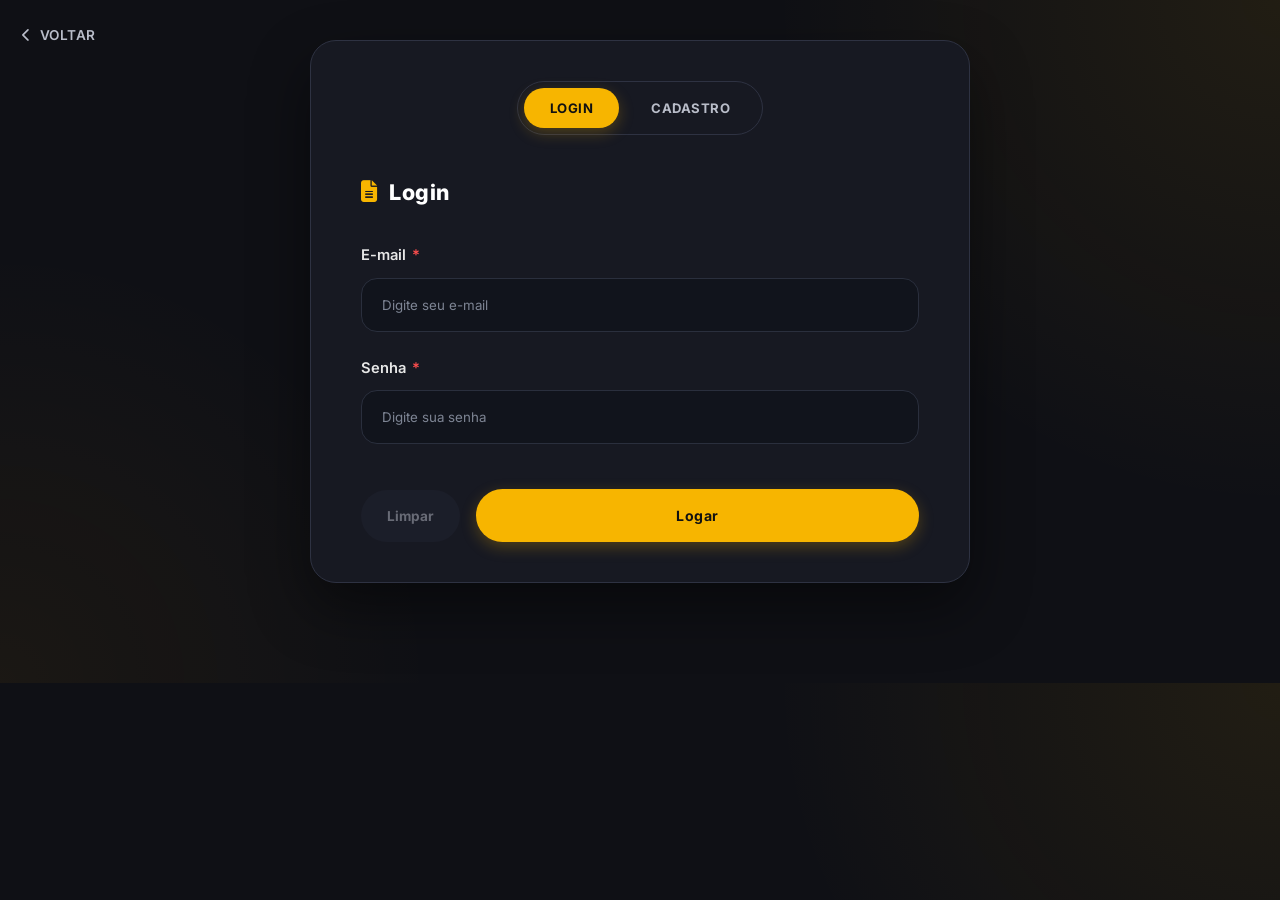
<file: cadastro/cadastro.html>
<!DOCTYPE html>
<html lang="PT-BR">

<head>

    <meta charset="UTF-8">
    <meta http-equiv="X-UA-Compatible" content="IE=edge">
    <meta name="viewport" content="width=device-width, initial-scale=1.0">
    <meta name="description" content="Ficha de inscrição de piloto - PortalMX">
    <meta name="author" content="PortalMX">

    <title>Cadastro de Piloto | PortalMX</title>

    <link rel="preconnect" href="https://fonts.googleapis.com">
    <link rel="preconnect" href="https://fonts.gstatic.com" crossorigin>
    <link href="https://fonts.googleapis.com/css2?family=Inter:wght@300;400;500;600;700;800;900&display=swap"
        rel="stylesheet">

    <!-- FONT AWESOME ICONES -->
    <link rel="stylesheet" href="https://cdnjs.cloudflare.com/ajax/libs/font-awesome/6.7.2/css/all.min.css">
    <link rel="stylesheet" href="cadastro.css">
    <link rel="stylesheet" href="../style.css">

</head>

<body>

    <!-- Barra superior -->

    <div class="voltar">
        <a href="../index.html" class="back-link">
            <i class="fa-solid fa-chevron-left"></i>
            Voltar
        </a>
    </div>


    <!-- Card principal -->

    <div class="cadastro-wrapper">
        <div class="cadastro-card">

            <!-- LOGIN -->

            <section id="login" class="conteudo ativo">

                <!-- Tabs -->

                <div class="cadastro-tabs">
                    <div class="tabs-track">
                        <button class="tab-button active" onclick="mostrarSection('login')">
                            Login
                        </button>
                        <button class="tab-button" onclick="mostrarSection('cadastro')">
                            Cadastro
                        </button>
                    </div>
                </div>

            <h2 class="form-title">
                <i class="fa-solid fa-file-lines"></i>
                Login
            </h2>

            <div class="input-group">
                <label>E-mail <span class="required">*</span></label>
                <input type="email" name="email" placeholder="Digite seu e-mail" required>
            </div>

            <div class="input-group">
                <label>Senha <span class="required">*</span></label>
                <input type="password" name="password" placeholder="Digite sua senha" required>
            </div>

            <div class="form-actions">
                <button type="button" class="btn-clear" id="btnLimpar">
                    Limpar
                </button>
                <button type="submit" class="btn-yellow">
                    Logar
                </button>
            </div>
            </section>


            <!-- Cadastro -->
             
            <!-- Foto do piloto -->

            <section id="cadastro" class="conteudo">

                <div class="cadastro-tabs">
                    <div class="tabs-track">
                        <button class="tab-button" onclick="mostrarSection('login')">
                            Login
                        </button>
                        <button class="tab-button active" onclick="mostrarSection('cadastro')">
                            Cadastro
                        </button>
                    </div>
                </div>



            <div class="photo-upload">

                <label class="photo-circle" for="pilotPhoto">
                    <img id="photoPreview" alt="" style="display:none;">
                    <div class="photo-placeholder" id="photoPlaceholder">
                        <i class="fa-solid fa-user"></i>
                        <span>SELECIONE</span>
                    </div>
                    <span class="photo-camera-btn">
                        <i class="fa-solid fa-camera"></i>
                    </span>
                </label>
                <input type="file" id="pilotPhoto" accept="image/png, image/jpeg, image/jpg" hidden>

                <h3>Foto Oficial do Piloto *</h3>
                <p>Obrigatória. Formatos aceitos: JPG, JPEG, PNG.</p>

            </div>

            <h2 class="form-title">
                <i class="fa-solid fa-file-lines"></i>
                Ficha de Inscrição Motocross
            </h2>

            <form id="cadastroForm" novalidate>

                <!-- Dados principais -->

                <div class="form-section">

                    <p class="form-section-title">Dados Principais</p>

                    <div class="input-group">
                        <label>Nome Completo <span class="required">*</span></label>
                        <input type="text" name="nomeCompleto" placeholder="Nome e Sobrenome" required>
                    </div>

                    <div class="form-row">

                        <div class="input-group">
                            <label>CPF <span class="required">*</span></label>
                            <input type="text" name="cpf" placeholder="000.000.000-00" inputmode="numeric"
                                maxlength="14" required>
                        </div>

                        <div class="input-group">
                            <label>Data de Nascimento <span class="required">*</span></label>
                            <input type="date" name="dataNascimento" required>
                        </div>

                    </div>

                    <div class="form-row">

                        <div class="input-group">
                            <label>E-mail <span class="required">*</span></label>
                            <input type="email" name="email" placeholder="exemplo@email.com" required>
                        </div>

                        <div class="input-group">
                            <label>Telefone <span class="required">*</span></label>
                            <input type="tel" name="telefone" placeholder="(00) 00000-0000" inputmode="numeric"
                                maxlength="15" required>
                        </div>

                    </div>

                    <div class="form-row">

                        <div class="input-group">
                            <label>Categoria <span class="required">*</span></label>
                            <select name="categoria" required>
                                <option value="" selected disabled hidden></option>
                                <option value="mirim">50cc — Mirim</option>
                                <option value="infantil">65cc — Infantil</option>
                                <option value="junior">85cc — Júnior</option>
                                <option value="amador">Amador</option>
                                <option value="intermediaria">Intermediária</option>
                                <option value="pro">Pro / Elite</option>
                                <option value="veteranos">Veteranos (+35)</option>
                                <option value="feminina">Feminina</option>
                            </select>
                        </div>

                        <div class="input-group">
                            <label>Nº Licença CBM <span class="optional">(Opcional)</span></label>
                            <input type="text" name="licencaCbm" placeholder="CBM-00000">
                        </div>

                    </div>

                    <div class="form-row">

                        <div class="input-group">
                            <label>Equipe <span class="optional">(Opcional)</span></label>
                            <input type="text" name="equipe" placeholder="Nome da Equipe">
                        </div>

                        <div class="input-group">
                            <label>País <span class="required">*</span></label>
                            <input type="text" name="pais" value="Brasil" required>
                        </div>

                    </div>

                    <div class="form-row">

                        <div class="input-group">
                            <label>Estado (UF) <span class="required">*</span></label>
                            <select name="estado" required>
                                <option value="" disabled hidden>Selecione</option>
                                <option value="AC">Acre (AC)</option>
                                <option value="AL">Alagoas (AL)</option>
                                <option value="AP">Amapá (AP)</option>
                                <option value="AM">Amazonas (AM)</option>
                                <option value="BA">Bahia (BA)</option>
                                <option value="CE">Ceará (CE)</option>
                                <option value="DF">Distrito Federal (DF)</option>
                                <option value="ES">Espírito Santo (ES)</option>
                                <option value="GO">Goiás (GO)</option>
                                <option value="MA">Maranhão (MA)</option>
                                <option value="MT">Mato Grosso (MT)</option>
                                <option value="MS">Mato Grosso do Sul (MS)</option>
                                <option value="MG">Minas Gerais (MG)</option>
                                <option value="PA">Pará (PA)</option>
                                <option value="PB">Paraíba (PB)</option>
                                <option value="PR">Paraná (PR)</option>
                                <option value="PE">Pernambuco (PE)</option>
                                <option value="PI">Piauí (PI)</option>
                                <option value="RJ">Rio de Janeiro (RJ)</option>
                                <option value="RN">Rio Grande do Norte (RN)</option>
                                <option value="RS">Rio Grande do Sul (RS)</option>
                                <option value="RO">Rondônia (RO)</option>
                                <option value="RR">Roraima (RR)</option>
                                <option value="SC">Santa Catarina (SC)</option>
                                <option value="SP" selected>São Paulo (SP)</option>
                                <option value="SE">Sergipe (SE)</option>
                                <option value="TO">Tocantins (TO)</option>
                            </select>
                        </div>

                        <div class="input-group">
                            <label>Cidade <span class="required">*</span></label>
                            <input type="text" name="cidade" placeholder="Sua Cidade" required>
                        </div>

                    </div>

                </div>


                <!-- Informações de emergência -->

                <div class="form-section">

                    <p class="form-section-title">Informações de Emergência</p>

                    <div class="form-row">

                        <div class="input-group">
                            <label>Nome do Contato <span class="required">*</span></label>
                            <input type="text" name="contatoNome" placeholder="Nome do Responsável/Contato" required>
                        </div>

                        <div class="input-group">
                            <label>Telefone do Contato <span class="required">*</span></label>
                            <input type="tel" name="contatoTelefone" placeholder="(00) 00000-0000"
                                inputmode="numeric" maxlength="15" required>
                        </div>

                    </div>

                    <div class="form-row">

                        <div class="input-group">
                            <label>Grau de Parentesco <span class="required">*</span></label>
                            <input type="text" name="parentesco" placeholder="Mãe, Pai, Cônjuge..." required>
                        </div>

                        <div class="input-group">
                            <label>Tipo Sanguíneo <span class="optional">(Se souber)</span></label>
                            <select name="tipoSanguineo">
                                <option value="" selected>Não sei</option>
                                <option value="A+">A+</option>
                                <option value="A-">A-</option>
                                <option value="B+">B+</option>
                                <option value="B-">B-</option>
                                <option value="AB+">AB+</option>
                                <option value="AB-">AB-</option>
                                <option value="O+">O+</option>
                                <option value="O-">O-</option>
                            </select>
                        </div>

                    </div>

                </div>


                <!-- Observações -->

                <div class="form-section">

                    <div class="textarea-counter">
                        <p class="form-section-title" style="margin-bottom:0;">Observações Gerais</p>
                        <span id="charCounter">500 caracteres restantes</span>
                    </div>

                    <div class="input-group" style="margin-bottom:0;">
                        <textarea name="observacoes" maxlength="500"
                            placeholder="Alguma restrição alimentar, alergias ou observações médicas de relevância..."></textarea>
                    </div>

                </div>


                <!-- Documentação -->

                <div class="form-section">

                    <p class="form-section-title">Documentação e Anexos Requeridos</p>

                    <div class="form-row">

                        <div>
                            <div class="upload-group-header">
                                <label>Comprovante de RG/CPF <span class="required">*</span></label>
                            </div>
                            <label class="upload-box" for="uploadRg">
                                <i class="fa-solid fa-upload"></i>
                                <strong>Anexar RG/CPF</strong>
                                <small>Formatos: PDF, JPG, PNG até 5MB</small>
                            </label>
                            <input type="file" id="uploadRg" accept=".pdf,.jpg,.jpeg,.png" hidden>
                        </div>

                        <div>
                            <div class="upload-group-header">
                                <label>Termo de Responsabilidade <span class="required">*</span></label>
                            </div>
                            <label class="upload-box" for="uploadTermo">
                                <i class="fa-solid fa-upload"></i>
                                <strong>Anexar Termo</strong>
                                <small>Formatos: PDF, JPG, PNG até 5MB</small>
                            </label>
                            <input type="file" id="uploadTermo" accept=".pdf,.jpg,.jpeg,.png" hidden>
                        </div>

                    </div>

                    <div class="info-box" id="idadeInfoBox">
                        <i class="fa-solid fa-circle-info"></i>
                        <span id="idadeInfoText">
                            Preencha sua data de nascimento acima para obter as orientações detalhadas de assinatura
                            do termo regulamentar.
                        </span>
                    </div>

                    <div class="form-row" style="margin-top:28px;">

                        <div>
                            <div class="upload-group-header">
                                <label>CNH / Carteira de Habilitação</label>
                                <span class="upload-badge required">Obrigatória</span>
                            </div>
                            <label class="upload-box" for="uploadCnh">
                                <i class="fa-solid fa-upload"></i>
                                <strong>Anexar CNH</strong>
                                <small>Formatos: PDF, JPG, PNG até 5MB</small>
                            </label>
                            <input type="file" id="uploadCnh" accept=".pdf,.jpg,.jpeg,.png" hidden>
                        </div>

                        <div>
                            <div class="upload-group-header">
                                <label>Licença Esportiva CBM</label>
                                <span class="upload-badge optional">Opcional</span>
                            </div>
                            <label class="upload-box" for="uploadCbm">
                                <i class="fa-solid fa-upload"></i>
                                <strong>Anexar Licença CBM</strong>
                                <small>Formatos: PDF, JPG, PNG até 5MB</small>
                            </label>
                            <input type="file" id="uploadCbm" accept=".pdf,.jpg,.jpeg,.png" hidden>
                        </div>

                    </div>

                </div>


                <!-- Ações -->

                <div class="form-actions">
                    <button type="submit" class="btn-yellow">
                        Salvar Inscrição e Ir para Pagamento
                    </button>
                    <button type="button" class="btn-clear" id="btnLimpar" disabled>
                        Limpar
                    </button>
                    <a href="portal.html" class="btn-cancel">
                        Cancelar
                    </a>
                </div>

            </section>

            </form>

        </div>
    </div>

















    <script>
        "use strict";

        function mostrarSection(id){

        // Esconde todas
        const sections = document.querySelectorAll(".conteudo");

        sections.forEach(section => {
            section.classList.remove("ativo");
        });

        // Mostra apenas a escolhida
        document.getElementById(id).classList.add("ativo");
        }

        /* ==========================================================
            TOAST
        ========================================================== */

        const Toast = {
            container: null,
            init() {
                this.container = document.createElement("div");
                this.container.id = "toast-container";
                document.body.appendChild(this.container);
            },
            show(message, type = "success") {
                if (!this.container) this.init();

                const toast = document.createElement("div");
                toast.className = `toast ${type}`;
                toast.innerHTML = `
                    <div class="toast-icon"><i class="fa-solid ${type === "success" ? "fa-circle-check" : "fa-triangle-exclamation"}"></i></div>
                    <div class="toast-message">${message}</div>
                `;
                this.container.appendChild(toast);

                setTimeout(() => toast.classList.add("show"), 50);
                setTimeout(() => {
                    toast.classList.remove("show");
                    setTimeout(() => toast.remove(), 300);
                }, 3500);
            }
        };
        Toast.init();

        /* ==========================================================
            MÁSCARAS (CPF e Telefone)
        ========================================================== */

        function maskCPF(value) {
            return value
                .replace(/\D/g, "")
                .slice(0, 11)
                .replace(/(\d{3})(\d)/, "$1.$2")
                .replace(/(\d{3})(\d)/, "$1.$2")
                .replace(/(\d{3})(\d{1,2})$/, "$1-$2");
        }

        function maskPhone(value) {
            return value
                .replace(/\D/g, "")
                .slice(0, 11)
                .replace(/(\d{2})(\d)/, "($1) $2")
                .replace(/(\d{5})(\d{1,4})$/, "$1-$2");
        }

        const cpfInput = document.querySelector('[name="cpf"]');
        cpfInput.addEventListener("input", function () {
            cpfInput.value = maskCPF(cpfInput.value);
        });

        document.querySelectorAll('input[name="telefone"], input[name="contatoTelefone"]').forEach(function (input) {
            input.addEventListener("input", function () {
                input.value = maskPhone(input.value);
            });
        });

        /* ==========================================================
            FOTO DO PILOTO
        ========================================================== */

        const pilotPhoto = document.getElementById("pilotPhoto");
        const photoPreview = document.getElementById("photoPreview");
        const photoPlaceholder = document.getElementById("photoPlaceholder");

        pilotPhoto.addEventListener("change", function () {
            const file = pilotPhoto.files[0];
            if (!file) return;

            const reader = new FileReader();
            reader.onload = function (e) {
                photoPreview.src = e.target.result;
                photoPreview.style.display = "block";
                photoPlaceholder.style.display = "none";
            };
            reader.readAsDataURL(file);
        });

        /* ==========================================================
            CAIXAS DE UPLOAD DE DOCUMENTOS
        ========================================================== */

        document.querySelectorAll('.upload-box input[type="file"]').forEach(function (input) {
            input.addEventListener("change", function () {
                const box = input.closest("label.upload-box") || document.querySelector(`label[for="${input.id}"]`);
                const file = input.files[0];
                if (!file || !box) return;

                box.classList.add("has-file");
                box.querySelector("i").className = "fa-solid fa-circle-check";
                box.querySelector("strong").textContent = file.name.length > 24
                    ? file.name.slice(0, 21) + "..."
                    : file.name;
            });
        });

        /* ==========================================================
            CONTADOR DE CARACTERES DAS OBSERVAÇÕES
        ========================================================== */

        const observacoes = document.querySelector('textarea[name="observacoes"]');
        const charCounter = document.getElementById("charCounter");

        observacoes.addEventListener("input", function () {
            const remaining = 500 - observacoes.value.length;
            charCounter.textContent = remaining + " caracteres restantes";
        });

        /* ==========================================================
            ORIENTAÇÃO SOBRE MENOR DE IDADE (data de nascimento)
        ========================================================== */

        const dataNascimento = document.querySelector('[name="dataNascimento"]');
        const idadeInfoBox = document.getElementById("idadeInfoBox");
        const idadeInfoText = document.getElementById("idadeInfoText");

        dataNascimento.addEventListener("change", function () {
            if (!dataNascimento.value) return;

            const nascimento = new Date(dataNascimento.value);
            const hoje = new Date();
            let idade = hoje.getFullYear() - nascimento.getFullYear();
            const aindaNaoFezAniversario =
                hoje.getMonth() < nascimento.getMonth() ||
                (hoje.getMonth() === nascimento.getMonth() && hoje.getDate() < nascimento.getDate());
            if (aindaNaoFezAniversario) idade--;

            idadeInfoBox.classList.remove("alert", "ok");

            if (idade < 18) {
                idadeInfoBox.classList.add("alert");
                idadeInfoText.textContent =
                    "Piloto menor de idade: o Termo de Responsabilidade deve ser assinado pelo responsável legal e anexado junto com um documento de identificação.";
            } else {
                idadeInfoBox.classList.add("ok");
                idadeInfoText.textContent =
                    "Piloto maior de idade: o Termo de Responsabilidade deve ser assinado pelo próprio piloto.";
            }
        });

        /* ==========================================================
            BOTÃO LIMPAR (habilita quando há dados no formulário)
        ========================================================== */

        const cadastroForm = document.getElementById("cadastroForm");
        const btnLimpar = document.getElementById("btnLimpar");

        function checkFormFilled() {
            const hasValue = Array.from(cadastroForm.elements).some(function (el) {
                if (el.type === "file") return el.files && el.files.length > 0;
                if (el.name === "pais") return false;
                return el.value && el.value.trim() !== "";
            });
            btnLimpar.disabled = !hasValue;
            btnLimpar.classList.toggle("enabled", hasValue);
        }

        cadastroForm.addEventListener("input", checkFormFilled);
        cadastroForm.addEventListener("change", checkFormFilled);

        btnLimpar.addEventListener("click", function () {
            if (btnLimpar.disabled) return;

            cadastroForm.reset();
            photoPreview.style.display = "none";
            photoPlaceholder.style.display = "flex";
            charCounter.textContent = "500 caracteres restantes";
            idadeInfoBox.classList.remove("alert", "ok");
            idadeInfoText.textContent =
                "Preencha sua data de nascimento acima para obter as orientações detalhadas de assinatura do termo regulamentar.";

            document.querySelectorAll(".upload-box").forEach(function (box) {
                box.classList.remove("has-file");
                box.querySelector("i").className = "fa-solid fa-upload";
            });
            document.getElementById("uploadRg").closest("div").querySelector("strong").textContent = "Anexar RG/CPF";
            document.getElementById("uploadTermo").closest("div").querySelector("strong").textContent = "Anexar Termo";
            document.getElementById("uploadCnh").closest("div").querySelector("strong").textContent = "Anexar CNH";
            document.getElementById("uploadCbm").closest("div").querySelector("strong").textContent = "Anexar Licença CBM";

            checkFormFilled();
            Toast.show("Formulário limpo.");
        });

        /* ==========================================================
            ENVIO DO FORMULÁRIO
        ========================================================== */

        cadastroForm.addEventListener("submit", function (e) {
            e.preventDefault();

            let valid = true;
            let firstInvalid = null;

            cadastroForm.querySelectorAll("[required]").forEach(function (field) {
                const filled = field.value && field.value.trim() !== "";
                field.classList.toggle("field-error", !filled);
                if (!filled) {
                    valid = false;
                    if (!firstInvalid) firstInvalid = field;
                }
            });

            const requiredUploads = ["uploadRg", "uploadTermo", "uploadCnh"];
            requiredUploads.forEach(function (id) {
                const input = document.getElementById(id);
                const box = document.querySelector(`label[for="${id}"]`);
                const filled = input.files && input.files.length > 0;
                box.classList.toggle("field-error", !filled);
                if (!filled) valid = false;
            });

            if (!pilotPhoto.files || pilotPhoto.files.length === 0) {
                Toast.show("A foto oficial do piloto é obrigatória.", "error");
                valid = false;
            }

            if (!valid) {
                Toast.show("Preencha todos os campos obrigatórios.", "error");
                if (firstInvalid) firstInvalid.focus();
                return;
            }

            Toast.show("Inscrição salva! Redirecionando para o pagamento...");
            // Aqui entraria o redirecionamento real, ex:
            // window.location.href = "pagamento.html";
        });
    </script>

</body>

</html>
</file>
<file: cadastro/cadastro.css>
/* ===========================================================
   CADASTRO DE PILOTO — ESTILOS DA PÁGINA
   Reaproveita as variáveis e componentes base de style.css
=========================================================== */

/* body {
    background: var(--background);
    min-height: 100vh;
} */

/* ===========================================================
   BARRA SUPERIOR
=========================================================== */

.voltar {
    position: sticky;
    top: 0;
    z-index: 500;
    padding: 22px;
    margin-bottom: -30px;
}


.conteudo{
    display:none;
}

.conteudo.ativo{
    display:block;
}

.back-link {
    display: inline-flex;
    align-items: center;
    gap: 8px;
    font-size: .85rem;
    font-weight: 600;
    letter-spacing: .04em;
    text-transform: uppercase;
    color: var(--text-light);
    transition: var(--transition);
}

.back-link:hover {
    color: var(--primary);
}

.portal-link {
    display: inline-flex;
    align-items: center;
    gap: 10px;
    font-size: .85rem;
    font-weight: 700;
    letter-spacing: .04em;
    text-transform: uppercase;
    color: var(--primary);
}

.portal-link .portal-avatar {
    display: flex;
    align-items: center;
    justify-content: center;
    width: 30px;
    height: 30px;
    border-radius: 50%;
    background: var(--primary);
    color: #111;
    font-weight: 800;
}

/* ===========================================================
   TABS
=========================================================== */

.cadastro-tabs {
    display: flex;
    justify-content: center;
    margin: 50px auto 40px;
}

.tabs-track {
    display: inline-flex;
    background: var(--surface);
    border: 1px solid var(--border);
    border-radius: 50px;
    padding: 6px;
    gap: 6px;
}

section{
    margin-top: -60px;
}

.tab-button {
    border: none;
    background: transparent;
    color: var(--text-light);
    font-weight: 700;
    font-size: .82rem;
    letter-spacing: .04em;
    text-transform: uppercase;
    padding: 12px 26px;
    border-radius: 50px;
    cursor: pointer;
    transition: var(--transition);
}

.tab-button.active {
    background: var(--primary);
    color: #111;
    box-shadow: 0 5px 15px rgba(247, 181, 0, .25);
}

.tab-button:not(.active):hover {
    color: var(--text);
}

/* ===========================================================
   CARD PRINCIPAL
=========================================================== */

.cadastro-wrapper {
    max-width: 700px;
    margin: 0 auto 100px;
    padding: 0 20px;
}

.cadastro-card {
    background: var(--surface);
    border: 1px solid var(--border);
    border-radius: var(--radius-lg);
    box-shadow: var(--shadow-lg);
    padding: 50px 50px 40px;
}

/* ===========================================================
   FOTO DO PILOTO
=========================================================== */

.photo-upload {
    display: flex;
    flex-direction: column;
    align-items: center;
    text-align: center;
    padding-bottom: 35px;
    margin-bottom: 35px;
    border-bottom: 1px solid var(--border);
}

.photo-circle {
    position: relative;
    width: 130px;
    height: 130px;
    border-radius: 50%;
    background: var(--surface-hover);
    border: 2px dashed var(--border);
    display: flex;
    align-items: center;
    justify-content: center;
    cursor: pointer;
    overflow: hidden;
    transition: var(--transition);
}

.photo-circle:hover {
    border-color: var(--primary);
}

.photo-circle img {
    width: 100%;
    height: 100%;
    object-fit: cover;
}

.photo-circle .photo-placeholder {
    display: flex;
    flex-direction: column;
    align-items: center;
    gap: 8px;
    color: var(--text-light);
}

.photo-circle .photo-placeholder i {
    font-size: 1.8rem;
}

.photo-circle .photo-placeholder span {
    font-size: .68rem;
    font-weight: 700;
    letter-spacing: .06em;
}

.photo-camera-btn {
    position: absolute;
    bottom: 10px;
    right: 10px;
    width: 34px;
    height: 34px;
    border-radius: 50%;
    background: var(--primary);
    color: #111;
    display: flex;
    align-items: center;
    justify-content: center;
    border: 3px solid var(--surface);
    pointer-events: none;
}

.photo-upload h3 {
    margin-top: 18px;
    font-size: 1rem;
    letter-spacing: .03em;
}

.photo-upload p {
    margin-top: 6px;
    font-size: .82rem;
    color: var(--text-light);
}

/* ===========================================================
   TÍTULO DA FICHA
=========================================================== */

.form-title {
    display: flex;
    align-items: center;
    gap: 12px;
    font-size: 1.35rem;
    font-weight: 800;
    letter-spacing: .02em;
    margin-bottom: 35px;
}

.form-title i {
    color: var(--primary);
}

/* ===========================================================
   SEÇÕES DO FORMULÁRIO
=========================================================== */

.form-section {
    margin-bottom: 35px;
}

.form-section-title {
    color: var(--primary);
    font-size: .78rem;
    font-weight: 800;
    letter-spacing: .08em;
    text-transform: uppercase;
    margin-bottom: 22px;
}

.form-row {
    display: grid;
    grid-template-columns: 1fr 1fr;
    gap: 22px;
}

.input-group label .required {
    color: var(--danger);
    margin-left: 2px;
}

.input-group label .optional {
    color: var(--text-light);
    font-weight: 500;
    text-transform: none;
    letter-spacing: 0;
}

.input-group select {
    width: 100%;
    background: #11141C;
    color: var(--text);
    border: 1px solid #2A2F3D;
    border-radius: 16px;
    padding: 18px 20px;
    transition: var(--transition);
    appearance: none;
    background-image: url("data:image/svg+xml,%3Csvg xmlns='http://www.w3.org/2000/svg' width='14' height='9' viewBox='0 0 14 9' fill='none'%3E%3Cpath d='M1 1L7 7L13 1' stroke='%237E8594' stroke-width='2' stroke-linecap='round' stroke-linejoin='round'/%3E%3C/svg%3E");
    background-repeat: no-repeat;
    background-position: right 20px center;
}

.input-group select:focus {
    border-color: var(--primary);
    box-shadow: 0 0 0 4px rgba(247, 181, 0, .12);
}

.input-group select:invalid {
    color: #7E8594;
}

.input-group textarea {
    min-height: 130px;
}

.textarea-counter {
    display: flex;
    justify-content: space-between;
    align-items: center;
    margin-bottom: 10px;
}

.textarea-counter span {
    font-size: .75rem;
    color: var(--text-light);
    font-weight: 600;
    text-transform: uppercase;
    letter-spacing: .04em;
}

.input-group input.field-error,
.input-group select.field-error,
.input-group textarea.field-error {
    border-color: var(--danger);
    box-shadow: 0 0 0 4px rgba(255, 78, 78, .12);
}

/* ===========================================================
   CAIXA DE ORIENTAÇÃO (mensagem dinâmica)
=========================================================== */

.info-box {
    margin-top: 20px;
    padding: 16px 20px;
    border: 1px solid var(--border);
    border-radius: var(--radius-sm);
    font-size: .85rem;
    color: var(--text-light);
    display: flex;
    gap: 10px;
    align-items: flex-start;
}

.info-box i {
    color: var(--primary);
    margin-top: 2px;
}

.info-box.alert {
    border-color: rgba(255, 78, 78, .4);
    color: #FFC2C2;
}

.info-box.alert i {
    color: var(--danger);
}

.info-box.ok {
    border-color: rgba(0, 210, 106, .4);
    color: #B9F2D2;
}

.info-box.ok i {
    color: var(--success);
}

/* ===========================================================
   UPLOAD DE DOCUMENTOS
=========================================================== */

.upload-group-header {
    display: flex;
    align-items: center;
    justify-content: space-between;
    margin-bottom: 12px;
}

.upload-group-header label {
    font-size: .82rem;
    font-weight: 600;
    color: #E7E7E7;
}

.upload-badge {
    font-size: .65rem;
    font-weight: 800;
    letter-spacing: .05em;
    padding: 4px 10px;
    border-radius: 50px;
    text-transform: uppercase;
}

.upload-badge.required {
    background: rgba(255, 78, 78, .12);
    color: var(--danger);
}

.upload-badge.optional {
    background: rgba(255, 255, 255, .06);
    color: var(--text-light);
}

.upload-box {
    position: relative;
    display: flex;
    flex-direction: column;
    align-items: center;
    justify-content: center;
    gap: 8px;
    text-align: center;
    padding: 28px 16px;
    border: 1.5px dashed var(--border);
    border-radius: var(--radius-sm);
    background: #11141C;
    cursor: pointer;
    transition: var(--transition);
}

.upload-box:hover {
    border-color: var(--primary);
    background: var(--surface-hover);
}

.upload-box.has-file {
    border-style: solid;
    border-color: var(--success);
    background: rgba(0, 210, 106, .06);
}

.upload-box i {
    font-size: 1.3rem;
    color: var(--text-light);
}

.upload-box.has-file i {
    color: var(--success);
}

.upload-box strong {
    font-size: .88rem;
}

.upload-box small {
    font-size: .72rem;
    color: var(--text-light);
}

.upload-box input[type="file"] {
    display: none;
}

/* ===========================================================
   AÇÕES FINAIS
=========================================================== */

.form-actions {
    display: flex;
    align-items: center;
    gap: 16px;
    margin-top: 45px;
}

.form-actions .btn-yellow {
    flex: 1;
    height: auto;
    padding: 18px;
    font-size: .88rem;
    letter-spacing: .03em;
}

.btn-clear {
    height: auto;
    padding: 18px 26px;
    border-radius: 50px;
    background: var(--surface-hover);
    color: var(--text-light);
    font-weight: 700;
    font-size: .85rem;
    cursor: not-allowed;
    opacity: .5;
    transition: var(--transition);
}

.btn-clear.enabled {
    cursor: pointer;
    opacity: 1;
}

.btn-clear.enabled:hover {
    background: #2A2F3D;
    color: var(--text);
}

.btn-cancel {
    height: auto;
    padding: 18px 22px;
    font-weight: 700;
    font-size: .85rem;
    color: var(--text-light);
    transition: var(--transition);
}

.btn-cancel:hover {
    color: var(--danger);
}

/* ===========================================================
   TOGGLE DE TEMA
=========================================================== */

.theme-toggle {
    position: fixed;
    bottom: 30px;
    right: 30px;
    width: 50px;
    height: 50px;
    border-radius: 50%;
    background: var(--surface);
    border: 1px solid var(--border);
    color: var(--primary);
    display: flex;
    align-items: center;
    justify-content: center;
    font-size: 1.1rem;
    cursor: pointer;
    box-shadow: var(--shadow-md);
    z-index: 400;
    transition: var(--transition);
}

.theme-toggle:hover {
    transform: translateY(-4px);
}

/* ===========================================================
   TOAST
=========================================================== */

#toast-container {
    position: fixed;
    top: 24px;
    right: 24px;
    z-index: 100000;
    display: flex;
    flex-direction: column;
    gap: 12px;
    pointer-events: none;
}

.toast {
    display: flex;
    align-items: center;
    gap: 12px;
    min-width: 260px;
    max-width: 340px;
    padding: 14px 18px;
    background: var(--surface);
    border: 1px solid var(--border);
    border-left: 4px solid var(--success);
    border-radius: var(--radius-sm);
    box-shadow: var(--shadow-md);
    opacity: 0;
    transform: translateX(30px);
    transition: .35s ease;
    pointer-events: auto;
}

.toast.show {
    opacity: 1;
    transform: translateX(0);
}

.toast.error {
    border-left-color: var(--danger);
}

.toast-icon {
    font-size: 1.05rem;
}

.toast.error .toast-icon {
    color: var(--danger);
}

.toast:not(.error) .toast-icon {
    color: var(--success);
}

.toast-message {
    font-size: .87rem;
    color: var(--text);
}

/* ===========================================================
   RESPONSIVO
=========================================================== */

@media (max-width: 640px) {

    .cadastro-topbar {
        padding: 18px 20px;
    }

    .portal-link span {
        display: none;
    }

    .cadastro-card {
        padding: 34px 22px 28px;
    }

    .form-row {
        grid-template-columns: 1fr;
    }

    .form-actions {
        flex-direction: column-reverse;
        align-items: stretch;
    }

    .form-actions .btn-yellow,
    .btn-clear,
    .btn-cancel {
        width: 100%;
    }
}
</file>
<file: style.css>
/* ===========================================================
   RESET
=========================================================== */

*,
*::before,
*::after {
    margin: 0;
    padding: 0;
    box-sizing: border-box;
}

html {
    scroll-behavior: smooth;
}

body {
    font-family: 'Inter', sans-serif;
    background: #0F1015;
    color: #FFFFFF;
    overflow-x: hidden;
    line-height: 1.6;
    -webkit-font-smoothing: antialiased;
}

img {
    max-width: 100%;
    display: block;
}

a {
    text-decoration: none;
    color: inherit;
}

button, input, textarea {
    font-family: inherit;
    border: none;
    outline: none;
}

ul {
    list-style: none;
}

/* ===========================================================
   VARIABLES
=========================================================== */

:root {
    --primary: #F7B500;
    --primary-dark: #E09E00;
    --secondary: #1D1F28;
    --background: #0F1015;
    --surface: #171922;
    --surface-hover: #202330;
    --border: #2E3242;
    --text: #FFFFFF;
    --text-light: #B9BDC9;
    --success: #00D26A;
    --danger: #FF4E4E;
    --radius-xs: 6px;
    --radius-sm: 10px;
    --radius-md: 18px;
    --radius-lg: 26px;
    --radius-xl: 40px;
    --shadow-sm: 0 5px 15px rgba(0, 0, 0, .20);
    --shadow-md: 0 15px 35px rgba(0, 0, 0, .30);
    --shadow-lg: 0 25px 60px rgba(0, 0, 0, .45);
    --transition: .35s ease;
    --container: 1350px;
}

/* ===========================================================
   SCROLLBAR
=========================================================== */

::-webkit-scrollbar {
    width: 10px;
}

::-webkit-scrollbar-track {
    background: #12141B;
}

::-webkit-scrollbar-thumb {

    background: var(--primary);

    border-radius: 20px;

}

::-webkit-scrollbar-thumb:hover {

    background: #ffc933;

}

/* ===========================================================
   SELECTION
=========================================================== */

::selection {

    background: var(--primary);

    color: #000;

}

/* ===========================================================
   BODY
=========================================================== */

body {

    background:

        radial-gradient(circle at top right,
            rgba(247, 181, 0, .08),
            transparent 35%),

        radial-gradient(circle at bottom left,
            rgba(255, 170, 0, .05),
            transparent 30%),

        var(--background);

}

/* ===========================================================
   CONTAINER
=========================================================== */

.container {

    width: min(95%, var(--container));

    margin: auto;

}

/* ===========================================================
   TITLES
=========================================================== */

h1 {
    font-size: clamp(1.2rem, 6vw, 5rem);
    font-weight: 900;
    line-height: 1.1;
    letter-spacing: -2px;
}

h2 {

    font-size: clamp(2rem, 4vw, 3rem);

    font-weight: 800;

}

h3 {

    font-size: 1.35rem;

    font-weight: 700;

}

p {

    color: var(--text-light);

    font-size: 1rem;

}

/* ===========================================================
   BUTTONS
=========================================================== */

.btn-yellow {
    height: 40px;
    display: inline-flex;
    align-items: center;
    justify-content: center;
    gap: 5px;
    background: var(--primary);
    color: #111;
    padding: 16px;
    border-radius: 50px;
    font-weight: 700;
    transition: var(--transition);
    cursor: pointer;
    box-shadow: rgba(247, 181, 0, .25) 0px 5px 15px;
}

.btn-yellow:hover {
    transform: translateY(-5px);
    background: #FFD248;
}

.btn-dark {
    height: 40px;
    display: inline-flex;
    align-items: center;
    justify-content: center;
    gap: 5px;
    padding: 16px 34px;
    border-radius: 50px;
    background: #1B1D27;
    color: #FFF;
    transition: var(--transition);
    border: 1px solid rgba(255, 255, 255, .06);
}

.btn-dark:hover {

    background: #252837;

    transform: translateY(-5px);

}

/* ===========================================================
   LOADER
=========================================================== */

#loader {

    position: fixed;

    inset: 0;

    background: #0F1015;

    z-index: 99999;

    display: flex;

    flex-direction: column;

    justify-content: center;

    align-items: center;

    gap: 30px;

}

.loader-logo img {

    width: 80px;

}

.loader-bar {

    width: 250px;

    height: 5px;

    background: #20222E;

    overflow: hidden;

    border-radius: 20px;

}

.loader-bar span {

    display: block;

    width: 0%;

    height: 100%;

    background: var(--primary);

    animation: loading 2.3s linear forwards;

}

/* ===========================================================
   SCROLL PROGRESS
=========================================================== */

#scroll-progress {

    position: fixed;

    top: 0;

    left: 0;

    height: 4px;

    width: 0;

    background: var(--primary);

    z-index: 9999;

}

/* ===========================================================
   SECTION TITLE
=========================================================== */

.section-title {

    margin-bottom: 60px;

}

.section-title span {

    color: var(--primary);

    font-weight: 700;

    text-transform: uppercase;

    letter-spacing: 2px;

    font-size: .85rem;

}

.section-title h2 {

    margin-top: 10px;

    margin-bottom: 15px;

}

.section-title.center {

    text-align: center;

}

.section-title.space-between {

    display: flex;

    justify-content: space-between;

    align-items: end;

    gap: 20px;

}

/* ===========================================================
   KEYFRAMES
=========================================================== */

@keyframes loading {

    to {

        width: 100%;

    }

}

@keyframes fadeUp {

    from {

        opacity: 0;

        transform: translateY(40px);

    }

    to {

        opacity: 1;

        transform: translateY(0);

    }

}

/* ===========================================================
   HEADER
=========================================================== */

#header {

    position: fixed;

    top: 0;

    left: 0;

    width: 100%;

    z-index: 1000;

    padding: 18px 0;

    transition: .35s ease;

}

#header.scrolled {

    background: rgba(13, 15, 20, 0.575);

    backdrop-filter: blur(10px);

    box-shadow: 0 15px 40px rgba(0, 0, 0, .30);

    padding: 12px 0;

}

#header .container {

    display: flex;

    align-items: center;

    justify-content: space-between;

}

/* ===========================================================
   LOGO
=========================================================== */

.logo {

    display: flex;

    align-items: center;

    gap: 12px;

    font-weight: 800;

}

.logo-tag {

    background: var(--primary);

    color: #111;

    padding: 8px 14px;

    border-radius: 8px;

    font-size: .85rem;

    letter-spacing: 1px;

}

.logo-name {

    font-size: 1.15rem;

    letter-spacing: 2px;

    color: #FFF;

}

/* ===========================================================
   NAVIGATION
=========================================================== */

nav ul {

    display: flex;

    align-items: center;

    gap: 42px;

}

nav ul li a {

    position: relative;

    color: #d9d9d9;

    font-size: .95rem;

    font-weight: 500;

    transition: .3s;

}

nav ul li a:hover {

    color: #FFF;

}

nav ul li a.active {

    color: var(--primary);

}

nav ul li a::after {

    content: "";

    position: absolute;

    left: 0;

    bottom: -10px;

    width: 0;

    height: 2px;

    background: var(--primary);

    transition: .35s;

}

nav ul li a:hover::after,

nav ul li a.active::after {

    width: 100%;

}

/* ===========================================================
   HEADER BUTTONS
=========================================================== */

.header-buttons {

    display: flex;

    gap: 14px;

}

/* ===========================================================
   MOBILE BUTTON
=========================================================== */

#mobile-button {

    display: none;

    background: none;

    cursor: pointer;

    flex-direction: column;

    gap: 6px;

}

#mobile-button span {

    width: 30px;

    height: 3px;

    background: #FFF;

    border-radius: 10px;

    transition: .35s;

}

/* ===========================================================
   MOBILE MENU
=========================================================== */

#mobile-menu {

    position: fixed;

    top: 0;

    right: -100%;

    width: 320px;

    height: 100vh;

    background: #151822;

    z-index: 99999;

    transition: .4s ease;

    padding: 35px;

    display: flex;

    flex-direction: column;

}

#mobile-menu.active {

    right: 0;

}

#close-menu {

    align-self: flex-end;

    background: none;

    color: #FFF;

    font-size: 28px;

    cursor: pointer;

    margin-bottom: 40px;

}

#mobile-menu nav {

    display: flex;

    flex-direction: column;

    gap: 25px;

}

#mobile-menu nav a {

    color: #FFF;

    font-size: 1.05rem;

    transition: .3s;

}

#mobile-menu nav a:hover {

    color: var(--primary);

}

/* ===========================================================
   HERO
=========================================================== */

.hero {

    position: relative;

    min-height: 100vh;

    display: flex;

    align-items: center;

    overflow: hidden;

}

.hero-bg {

    position: absolute;

    inset: 0;

    width: 100%;

    height: 100%;

    object-fit: cover;

    object-position: center;

    z-index: -3;

}

.hero-overlay {

    position: absolute;

    inset: 0;

    background:

        linear-gradient(90deg,

            rgba(15, 16, 21, .92) 0%,

            rgba(15, 16, 21, .82) 45%,

            rgba(15, 16, 21, .35) 100%);

    z-index: -2;

}

.hero::before {

    content: "";

    position: absolute;

    right: -250px;

    top: -250px;

    width: 700px;

    height: 700px;

    border-radius: 50%;

    background:

        radial-gradient(rgba(247, 181, 0, .22),

            transparent 70%);

    filter: blur(50px);

    z-index: -1;

}

.hero-container {

    display: grid;

    grid-template-columns: 1.15fr .85fr;

    align-items: center;

    gap: 90px;

    padding-top: 140px;

    padding-bottom: 90px;

}

/* ===========================================================
   HERO LEFT
=========================================================== */

.hero-left {

    animation: fadeUp 1s ease;

}

.status-badge {

    display: inline-flex;

    align-items: center;

    gap: 12px;

    background: rgba(255, 255, 255, .05);

    backdrop-filter: blur(12px);

    border: 1px solid rgba(255, 255, 255, .08);

    padding: 10px 20px;

    border-radius: 40px;

    margin-bottom: 28px;

    color: #FFF;

    font-weight: 600;

    font-size: .9rem;

}

.status-badge span {

    width: 10px;

    height: 10px;

    background: #18D26E;

    border-radius: 50%;

    animation: pulse 1.5s infinite;

}

.hero-left p {

    margin: 30px 0;

    max-width: 620px;

    font-size: 1.08rem;

    color: #C6CBD7;

}

/* ===========================================================
   HERO INFO
=========================================================== */

.hero-info {

    display: flex;

    gap: 22px;

    margin-top: 35px;

    margin-bottom: 45px;

    flex-wrap: wrap;

}

.hero-info div {

    min-width: 170px;

    padding: 18px;

    border-radius: 18px;

    background: rgba(255, 255, 255, .04);

    backdrop-filter: blur(14px);

    border: 1px solid rgba(255, 255, 255, .06);

}

.hero-info small {

    display: block;

    color: #9EA5B3;

    margin-bottom: 8px;

    font-size: .72rem;

    letter-spacing: 1px;

}

.hero-info strong {

    font-size: 1rem;

}

/* ===========================================================
   HERO BUTTONS
=========================================================== */

.hero-buttons {
    display: flex;
    gap: 15px;
    flex-wrap: wrap;

}

/* ===========================================================
   SCROLL INDICATOR
=========================================================== */

.hero::after {

    content: "";

    position: absolute;

    bottom: 35px;

    left: 50%;

    transform: translateX(-50%);

    width: 2px;

    height: 70px;

    background:

        linear-gradient(var(--primary),

            transparent);

}

/* ===========================================================
   KEYFRAMES
=========================================================== */

@keyframes pulse {

    0% {

        transform: scale(1);

        opacity: 1;

    }

    50% {

        transform: scale(1.4);

        opacity: .45;

    }

    100% {

        transform: scale(1);

        opacity: 1;

    }

}

/* ===========================================================
   SEARCH SECTION
=========================================================== */

.search-section {

    position: relative;

    margin-top: -65px;

    z-index: 50;

}

.search-box {

    display: grid;

    grid-template-columns: 1fr 1fr 220px 70px;

    gap: 15px;

    background: var(--background);

    border-radius: 24px;

    padding: 18px;

    box-shadow: 0 30px 60px rgba(0, 0, 0, .28);

}

.search-group {

    display: flex;

    align-items: center;

    gap: 15px;

    padding: 0 18px;

    background: var(--secondary);

    border-radius: 16px;

    height: 62px;

}

.search-group i {

    color: var(--primary);

    font-size: 1.1rem;

}

.search-group input {

    width: 100%;

    background: transparent;

    font-size: .95rem;

    color: #8B909A;

}

.search-group input::placeholder {

    color: #8B909A;

}

.search-button {

    display: flex;

    justify-content: center;

    align-items: center;

    background: var(--primary);

    color: #111;

    border-radius: 18px;

    cursor: pointer;

    transition: .35s;

    font-size: 1.2rem;

}

.search-button:hover {

    background: #FFD248;

    transform: scale(1.05);

}

/* ===========================================================
   FEATURED BANNER
=========================================================== */

.featured-banner {

    padding: 90px 0 70px;

}

.featured-card {

    position: relative;

    overflow: hidden;

    border-radius: 30px;

    min-height: 420px;

    display: flex;

    align-items: center;

    box-shadow: var(--shadow-lg);

}

.featured-card img {

    position: absolute;

    inset: 0;

    width: 100%;

    height: 100%;

    object-fit: cover;

}

.featured-overlay {

    position: absolute;

    inset: 0;

    background:

        linear-gradient(90deg,

            rgba(15, 16, 21, .92),

            rgba(15, 16, 21, .35));

}

.featured-content {

    position: relative;

    z-index: 5;

    max-width: 620px;

    padding: 70px;

}

.featured-content span {

    display: inline-block;

    color: var(--primary);

    font-weight: 700;

    margin-bottom: 20px;

    letter-spacing: 2px;

}

.featured-content h2 {

    margin-bottom: 20px;

}

.featured-content p {

    margin-bottom: 35px;

}

.featured-pagination {

    position: absolute;

    bottom: 35px;

    left: 70px;

    display: flex;

    gap: 12px;

}

.featured-pagination span {

    width: 14px;

    height: 14px;

    border-radius: 50%;

    background: #FFFFFF55;

}

.featured-pagination .active {

    background: var(--primary);

}

/* ===========================================================
   CATEGORIES
=========================================================== */

.categories-section {

    padding: 80px 0;

}

.categories-grid {

    display: grid;

    grid-template-columns: repeat(4, 1fr);

    gap: 25px;

}

.category-card {

    position: relative;

    height: 340px;

    border-radius: 28px;

    overflow: hidden;

    cursor: pointer;

    transition: .45s;

}

.category-card img {

    width: 100%;

    height: 100%;

    object-fit: cover;

    transition: .45s;

}

.category-overlay {

    position: absolute;

    inset: 0;

    background:

        linear-gradient(transparent,

            rgba(0, 0, 0, .82));

}

.category-content {

    position: absolute;

    left: 25px;

    right: 25px;

    bottom: 25px;

    z-index: 3;

}

.category-badge {

    display: inline-block;

    background: var(--primary);

    color: #111;

    padding: 8px 15px;

    border-radius: 30px;

    font-size: .75rem;

    font-weight: 700;

    margin-bottom: 18px;

}

.category-badge.blue {

    background: #2F82FF;

    color: #FFF;

}

.category-content h3 {

    margin-bottom: 8px;

}

.category-content small {

    color: #DDD;

}

.category-card:hover {

    transform: translateY(-12px);

}

.category-card:hover img {

    transform: scale(1.08);

}

/* ===========================================================
   EVENTS
=========================================================== */

.events-section {

    padding: 90px 0;

}

.events-grid {

    display: grid;

    grid-template-columns: repeat(3, 1fr);

    gap: 30px;

}

.event-card {

    background: var(--surface);

    border-radius: 28px;

    overflow: hidden;

    transition: .4s;

    border: 1px solid rgba(255, 255, 255, .05);

}

.event-card:hover {

    transform: translateY(-12px);

    box-shadow: 0 30px 60px rgba(0, 0, 0, .35);

}

.event-image {

    position: relative;

    overflow: hidden;

    height: 260px;

}

.event-image img {

    width: 100%;

    height: 100%;

    object-fit: cover;

    transition: .45s;

}

.event-card:hover .event-image img {

    transform: scale(1.08);

}

.event-status {

    position: absolute;

    top: 20px;

    left: 20px;

    background: var(--success);

    color: #FFF;

    padding: 10px 18px;

    border-radius: 40px;

    font-size: .72rem;

    font-weight: 700;

    z-index: 5;

}

.event-body {

    padding: 30px;

}

.event-body small {

    color: var(--primary);

    letter-spacing: 1px;

    font-weight: 700;

}

.event-body h3 {

    margin: 15px 0 22px;

    line-height: 1.4;

}

.event-body ul {

    display: flex;

    flex-direction: column;

    gap: 15px;

    margin-bottom: 28px;

}

.event-body li {

    display: flex;

    align-items: center;

    gap: 12px;

    color: #BFC4CF;

    font-size: .95rem;

}

.event-body li i {

    color: var(--primary);

    width: 18px;

}

.event-buttons {

    font-size: 12.8px;

    display: flex;

    gap: 12px;

}

.event-buttons a {

    flex: 1;

    justify-content: center;

}

/* ===========================================================
   CARD HOVER EFFECT
=========================================================== */

.event-card,
.category-card {

    will-change: transform;

}

.event-card:hover,
.category-card:hover {

    transition: .35s ease;

}

/* ===========================================================
   SECTION SPACING
=========================================================== */

.featured-banner,
.categories-section,
.events-section {

    position: relative;

}

.featured-banner::before,
.categories-section::before,
.events-section::before {

    content: "";

    position: absolute;

    width: 350px;

    height: 350px;

    border-radius: 50%;

    background: rgba(247, 181, 0, .05);

    filter: blur(100px);

    z-index: -1;

}

.categories-section::before {

    left: -150px;

    top: 100px;

}

.events-section::before {

    right: -120px;

    bottom: 0;

}

/* ===========================================================
   STATS
=========================================================== */

.stats {

    padding: 90px 0;

}

.stats-grid {

    display: grid;

    grid-template-columns: repeat(4, 1fr);

    gap: 25px;

}

.stat-card {

    background: linear-gradient(180deg,
            #1A1D27,
            #141720);

    border: 1px solid rgba(255, 255, 255, .05);

    border-radius: 28px;

    padding: 45px 25px;

    text-align: center;

    transition: .35s;

    position: relative;

    overflow: hidden;

}

.stat-card::before {

    content: "";

    position: absolute;

    top: 0;

    left: 0;

    width: 100%;

    height: 5px;

    background: var(--primary);

    transform: scaleX(0);

    transition: .35s;

}

.stat-card:hover {

    transform: translateY(-10px);

    box-shadow: 0 25px 50px rgba(0, 0, 0, .30);

}

.stat-card:hover::before {

    transform: scaleX(1);

}

.stat-card h3 {

    font-size: 3rem;

    color: var(--primary);

    margin-bottom: 12px;

    font-weight: 900;

}

.stat-card span {

    color: #BFC4CF;

    font-size: .95rem;

}

/* ===========================================================
   WHY US
=========================================================== */

.why-us {

    padding: 110px 0;

    background: #141720;

}

.why-grid {

    display: grid;

    grid-template-columns: repeat(4, 1fr);

    gap: 28px;

    margin-top: 60px;

}

.why-card {

    background: #1A1D27;

    border-radius: 28px;

    padding: 40px;

    transition: .35s;

    border: 1px solid rgba(255, 255, 255, .05);

}

.why-card:hover {

    transform: translateY(-12px);

    background: #202430;

}

.why-icon {

    width: 75px;

    height: 75px;

    border-radius: 22px;

    background: rgba(247, 181, 0, .10);

    display: flex;

    justify-content: center;

    align-items: center;

    margin-bottom: 30px;

}

.why-icon i {

    color: var(--primary);

    font-size: 2rem;

}

.why-card h3 {

    margin-bottom: 18px;

}

.why-card p {

    line-height: 1.8;

}

/* ===========================================================
   GALLERY
=========================================================== */

.gallery-section {

    padding: 110px 0;

}

.gallery-grid {

    display: grid;

    grid-template-columns: repeat(4, 1fr);

    grid-auto-rows: 240px;

    gap: 20px;

}

.gallery-item {

    position: relative;

    overflow: hidden;

    border-radius: 25px;

    cursor: pointer;

}

.gallery-item img {

    width: 100%;

    height: 100%;

    object-fit: cover;

    transition: .45s;

}

.gallery-item::after {

    content: "";

    position: absolute;

    inset: 0;

    background: linear-gradient(transparent,
            rgba(0, 0, 0, .35));

    opacity: 0;

    transition: .35s;

}

.gallery-item:hover img {

    transform: scale(1.08);

}

.gallery-item:hover::after {

    opacity: 1;

}

.gallery-item.large {

    grid-column: span 2;

    grid-row: span 2;

}

.gallery-item.wide {

    grid-column: span 2;

}

/* ===========================================================
   NEWS
=========================================================== */

.news-section {

    padding: 100px 0;

}

.news-grid {

    display: grid;

    grid-template-columns: repeat(3, 1fr);

    gap: 30px;

}

.news-card {

    background: #181B25;

    border-radius: 26px;

    overflow: hidden;

    transition: .35s;

    border: 1px solid rgba(255, 255, 255, .05);

}

.news-card:hover {

    transform: translateY(-10px);

    box-shadow: 0 20px 45px rgba(0, 0, 0, .35);

}

.news-card img {

    width: 100%;

    height: 240px;

    object-fit: cover;

    transition: .4s;

}

.news-card:hover img {

    transform: scale(1.06);

}

.news-content {

    padding: 28px;

}

.news-content small {

    color: var(--primary);

    font-weight: 700;

    letter-spacing: 1px;

}

.news-content h3 {

    margin: 18px 0;

    line-height: 1.5;

}

.news-content a {

    display: inline-flex;

    align-items: center;

    gap: 10px;

    color: var(--primary);

    font-weight: 700;

    transition: .35s;

}

.news-content a:hover {

    transform: translateX(6px);

}

/* ===========================================================
   BACKGROUND EFFECTS
=========================================================== */

.gallery-section,
.news-section,
.why-us {

    position: relative;

    overflow: hidden;

}

.gallery-section::before {

    content: "";

    position: absolute;

    width: 550px;

    height: 550px;

    border-radius: 50%;

    background: rgba(247, 181, 0, .04);

    right: -220px;

    top: 0;

    filter: blur(130px);

}

.news-section::before {

    content: "";

    position: absolute;

    width: 500px;

    height: 500px;

    border-radius: 50%;

    background: rgba(255, 255, 255, .03);

    left: -180px;

    bottom: -120px;

    filter: blur(120px);

}

.why-us::before {

    content: "";

    position: absolute;

    top: -120px;

    right: -120px;

    width: 400px;

    height: 400px;

    border-radius: 50%;

    background: rgba(247, 181, 0, .05);

    filter: blur(120px);

}

/* ===========================================================
   IMAGE ANIMATION
=========================================================== */

.gallery-item img,
.news-card img {

    will-change: transform;

}

.gallery-item:hover,
.news-card:hover {

    z-index: 3;

}

/* ===========================================================
   SECTION ANIMATION
=========================================================== */

.stats,
.why-us,
.gallery-section,
.news-section {

    animation: fadeUp .8s ease;

}

/* ===========================================================
   PARTNERS
=========================================================== */

.partners {

    padding: 110px 0;

    background: #141720;

    position: relative;

    overflow: hidden;

}

.partners::before {

    content: "";

    position: absolute;

    width: 500px;

    height: 500px;

    left: -180px;

    top: -150px;

    border-radius: 50%;

    background: rgba(247, 181, 0, .05);

    filter: blur(130px);

}

.partners-grid {

    display: grid;

    grid-template-columns: repeat(6, 1fr);

    gap: 30px;

    margin-top: 70px;

    align-items: center;

}

.partners-grid img {

    width: 100%;

    max-width: 140px;

    margin: auto;

    filter: grayscale(100%) opacity(.55);

    transition: .35s ease;

}

.partners-grid img:hover {

    filter: none;

    transform: scale(1.08);

}

/* ===========================================================
   CTA
=========================================================== */

.cta {

    padding: 120px 0;

}

.cta-content {

    position: relative;

    overflow: hidden;

    background:

        linear-gradient(135deg,
            #F7B500,
            #D99600);

    border-radius: 35px;

    padding: 90px 70px;

    text-align: center;

    color: #111;

    box-shadow: 0 30px 70px rgba(247, 181, 0, .20);

}

.cta-content::before {

    content: "";

    position: absolute;

    width: 450px;

    height: 450px;

    right: -180px;

    top: -150px;

    border-radius: 50%;

    background: rgba(255, 255, 255, .15);

}

.cta-content h2 {

    color: #111;

    margin-bottom: 25px;

    font-size: 3rem;

}

.cta-content p {

    color: #222;

    max-width: 720px;

    margin: 0 auto 40px;

    font-size: 1.05rem;

}

.cta-content .btn-yellow {

    background: #111;

    color: #FFF;

    box-shadow: none;

}

.cta-content .btn-yellow:hover {

    background: #222;

}

/* ===========================================================
   CONTACT
=========================================================== */

.contact-section {

    padding: 120px 0;

}

.contact-wrapper {

    display: grid;

    grid-template-columns: 1fr 1fr;

    gap: 60px;

    align-items: start;

}

.contact-left span {

    color: var(--primary);

    font-weight: 700;

    letter-spacing: 2px;

}

.contact-left h2 {

    margin: 18px 0 25px;

}

.contact-left p {

    margin-bottom: 45px;

}

.contact-list {

    display: flex;

    flex-direction: column;

    gap: 25px;

}

.contact-item {

    display: flex;

    gap: 20px;

    align-items: center;

}

.contact-icon {

    width: 70px;

    height: 70px;

    border-radius: 20px;

    display: flex;

    justify-content: center;

    align-items: center;

    background: #1B1F29;

    color: var(--primary);

    font-size: 1.4rem;

}

.contact-item strong {

    display: block;

    margin-bottom: 6px;

    font-size: 1rem;

}

.contact-item span {

    color: #BFC4CF;

    font-size: .95rem;

}

/* ===========================================================
   CONTACT FORM
=========================================================== */

.contact-form {

    background: #181B25;

    border: 1px solid rgba(255, 255, 255, .05);

    border-radius: 30px;

    padding: 45px;

    box-shadow: 0 20px 45px rgba(0, 0, 0, .25);

}

.input-group {

    margin-bottom: 25px;

}

.input-group label {

    display: block;

    margin-bottom: 10px;

    color: #E7E7E7;

    font-size: .92rem;

    font-weight: 600;

}

.input-group input,

.input-group textarea {

    width: 100%;

    background: #11141C;

    color: #FFF;

    border: 1px solid #2A2F3D;

    border-radius: 16px;

    padding: 18px 20px;

    transition: .35s ease;

    resize: none;

}

.input-group input::placeholder,

.input-group textarea::placeholder {

    color: #7E8594;

}

.input-group input:focus,

.input-group textarea:focus {

    border-color: var(--primary);

    box-shadow: 0 0 0 4px rgba(247, 181, 0, .12);

}

.contact-form button {

    width: 100%;

    margin-top: 15px;

}

/* ===========================================================
   CONTACT HOVER
=========================================================== */

.contact-icon,

.contact-form,

.input-group input,

.input-group textarea {

    transition: .35s ease;

}

.contact-item:hover .contact-icon {

    transform: rotate(-8deg) scale(1.08);

    background: var(--primary);

    color: #111;

}

.contact-form:hover {

    transform: translateY(-6px);

}

/* ===========================================================
   CTA EFFECT
=========================================================== */

.cta-content {

    animation: fadeUp .9s ease;

}

.cta-content::after {

    content: "";

    position: absolute;

    inset: 0;

    border-radius: 35px;

    border: 1px solid rgba(255, 255, 255, .12);

    pointer-events: none;

}

/* ===========================================================
   FOOTER
=========================================================== */

footer {

    position: relative;

    padding: 110px 0 30px;

    background: #0B0D12;

    overflow: hidden;

    border-top: 1px solid rgba(255, 255, 255, .05);

}

footer::before {

    content: "";

    position: absolute;

    width: 500px;

    height: 500px;

    right: -200px;

    bottom: -250px;

    border-radius: 50%;

    background: rgba(247, 181, 0, .04);

    filter: blur(140px);

}

.footer-grid {

    display: grid;

    grid-template-columns: 2fr 1fr 1fr 1.5fr;

    gap: 60px;

    margin-bottom: 70px;

}

/* ===========================================================
   FOOTER TITLES
=========================================================== */

.footer-column h3 {

    font-size: 2rem;

    margin-bottom: 22px;

    color: #FFF;

}

.footer-column h4 {

    margin-bottom: 25px;

    color: #FFF;

    font-size: 1.15rem;

    font-weight: 700;

}

.footer-column p {

    color: #AEB5C2;

    line-height: 1.8;

}

/* ===========================================================
   FOOTER LINKS
=========================================================== */

.footer-column a {

    display: block;

    color: #BFC4CF;

    margin-bottom: 16px;

    transition: .35s ease;

    font-size: .95rem;

}

.footer-column a:hover {

    color: var(--primary);

    transform: translateX(8px);

}

/* ===========================================================
   SOCIAL
=========================================================== */

.social-icons {

    display: flex;

    gap: 15px;

    margin-top: 35px;

}

.social-icons a {

    width: 52px;

    height: 52px;

    display: flex;

    justify-content: center;

    align-items: center;

    border-radius: 16px;

    background: #171A23;

    color: #FFF;

    transition: .35s ease;

    font-size: 1.15rem;

    border: 1px solid rgba(255, 255, 255, .05);

}

.social-icons a:hover {

    background: var(--primary);

    color: #111;

    transform: translateY(-8px);

}

/* ===========================================================
   NEWSLETTER
=========================================================== */

.newsletter {

    margin-top: 25px;

}

.newsletter input {

    width: 100%;

    height: 58px;

    background: #171A23;

    color: #FFF;

    border: 1px solid #2C3242;

    border-radius: 18px;

    padding: 0 20px;

    margin-bottom: 18px;

    transition: .35s ease;

}

.newsletter input::placeholder {

    color: #8891A3;

}

.newsletter input:focus {

    border-color: var(--primary);

    box-shadow: 0 0 0 4px rgba(247, 181, 0, .10);

}

.newsletter button {

    width: 100%;

    height: 58px;

    border-radius: 18px;

    cursor: pointer;

    font-weight: 700;

    background: var(--primary);

    color: #111;

    transition: .35s ease;

}

.newsletter button:hover {

    background: #FFD248;

    transform: translateY(-4px);

}

/* ===========================================================
   FOOTER BOTTOM
=========================================================== */

.footer-bottom {

    border-top: 1px solid rgba(255, 255, 255, .05);

    padding-top: 30px;

    display: flex;

    justify-content: space-between;

    align-items: center;

    gap: 20px;

    flex-wrap: wrap;

}

.footer-bottom p {

    color: #8E96A8;

    font-size: .9rem;

}

/* ===========================================================
   BACK TO TOP
=========================================================== */

#backToTop {

    position: fixed;

    right: 35px;

    bottom: 35px;

    width: 60px;

    height: 60px;

    border-radius: 50%;

    background: var(--primary);

    color: #111;

    border: none;

    display: flex;

    justify-content: center;

    align-items: center;

    font-size: 1.2rem;

    cursor: pointer;

    opacity: 0;

    visibility: hidden;

    transform: translateY(20px);

    transition: .35s ease;

    z-index: 999;

    box-shadow: 0 20px 40px rgba(247, 181, 0, .30);

}

#backToTop.show {

    opacity: 1;

    visibility: visible;

    transform: translateY(0);

}

#backToTop:hover {

    transform: translateY(-8px);

    background: #FFD248;

}

/* ===========================================================
   FOOTER DECORATIONS
=========================================================== */

.footer-column {

    position: relative;

}

.footer-column::after {

    content: "";

    position: absolute;

    left: 0;

    bottom: -10px;

    width: 0;

    height: 2px;

    background: var(--primary);

    transition: .4s ease;

}

.footer-column:hover::after {

    width: 70px;

}

/* ===========================================================
   SCROLLBAR FIX
=========================================================== */

html {

    scrollbar-width: thin;

    scrollbar-color: var(--primary) #0F1015;

}

/* ===========================================================
   IMAGE DEFAULT
=========================================================== */

img {

    user-select: none;

    -webkit-user-drag: none;

}

/* ===========================================================
   GLOBAL HOVER
=========================================================== */

.btn-yellow,
.btn-dark,
.event-card,
.category-card,
.news-card,
.stat-card,
.why-card,
.gallery-item,
.contact-form,
.footer-column,
.social-icons a {

    transition: all .35s ease;

}

/* ===========================================================
   GLASS UTILITIES
=========================================================== */

.glass {

    background: rgba(255, 255, 255, .05);

    backdrop-filter: blur(18px);

    border: 1px solid rgba(255, 255, 255, .08);

}

.shadow {

    box-shadow: 0 25px 60px rgba(0, 0, 0, .30);

}

.round {

    border-radius: 28px;

}

/* ===========================================================
   LOADER ANIMATION
=========================================================== */

#loader {

    transition:
        opacity .7s ease,
        visibility .7s ease;

}

#loader.hide {

    opacity: 0;

    visibility: hidden;

}

.loader-logo {

    animation:
        loaderFloat 2s ease-in-out infinite;

}

.loader-bar span {

    animation:
        loading 2s linear forwards;

}

/* ===========================================================
   SCROLL ANIMATIONS
=========================================================== */

.reveal {

    opacity: 0;

    transform: translateY(70px);

    transition:

        opacity .8s ease,

        transform .8s ease;

}

.reveal.active {

    opacity: 1;

    transform: translateY(0);

}

.reveal-left {

    opacity: 0;

    transform: translateX(-70px);

    transition: .8s ease;

}

.reveal-left.active {

    opacity: 1;

    transform: translateX(0);

}

.reveal-right {

    opacity: 0;

    transform: translateX(70px);

    transition: .8s ease;

}

.reveal-right.active {

    opacity: 1;

    transform: translateX(0);

}

/* ===========================================================
   HERO EFFECTS
=========================================================== */

.hero-left h1 {

    animation:

        fadeUp .8s ease;

}

.hero-left p {

    animation:

        fadeUp 1s ease;

}

.hero-buttons {

    animation:

        fadeUp 1.2s ease;

}

.hero-info {

    animation:

        fadeUp 1.4s ease;

}

/* ===========================================================
   BUTTON EFFECT
=========================================================== */

.btn-yellow,

.btn-dark {

    position: relative;

    overflow: hidden;

}

.btn-yellow::before,

.btn-dark::before {

    content: "";

    position: absolute;

    top: 0;

    left: -130%;

    width: 70%;

    height: 100%;

    background:

        linear-gradient(120deg,

            transparent,

            rgba(255, 255, 255, .4),

            transparent);

    transform: skewX(-25deg);

}

.btn-yellow:hover::before,

.btn-dark:hover::before {

    animation:

        shine .8s linear;

}

/* ===========================================================
   CARD ANIMATION
=========================================================== */

.event-card,

.news-card,

.category-card,

.why-card,

.stat-card {

    position: relative;

    overflow: hidden;

}

.event-card::after,

.news-card::after,

.category-card::after,

.why-card::after {

    content: "";

    position: absolute;

    inset: 0;

    border-radius: inherit;

    border: 1px solid transparent;

    transition: .35s;

}

.event-card:hover::after,

.news-card:hover::after,

.category-card:hover::after,

.why-card:hover::after {

    border-color:

        rgba(247, 181, 0, .25);

}

/* ===========================================================
   IMAGE OVERLAY
=========================================================== */

.event-image::after,

.gallery-item::before {

    content: "";

    position: absolute;

    inset: 0;

    background:

        linear-gradient(transparent,

            rgba(0, 0, 0, .25));

    opacity: 0;

    transition: .35s;

}

.event-card:hover .event-image::after,

.gallery-item:hover::before {

    opacity: 1;

}

/* ===========================================================
   ICON EFFECTS
=========================================================== */

.why-icon,

.contact-icon,

.social-icons a {

    transition: .35s;

}

.why-card:hover .why-icon {

    transform:

        rotate(-10deg) scale(1.1);

}

.contact-item:hover .contact-icon {

    transform:

        scale(1.12) rotate(-8deg);

}

.social-icons a:hover {

    transform:

        translateY(-8px) rotate(-8deg);

}

/* ===========================================================
   TRANSITIONS
=========================================================== */

* {

    transition:

        background-color .3s,

        color .3s,

        border-color .3s;

}

/* ===========================================================
   KEYFRAMES
=========================================================== */

@keyframes loaderFloat {

    0% {

        transform:

            translateY(0);

    }

    50% {

        transform:

            translateY(-15px);

    }

    100% {

        transform:

            translateY(0);

    }

}

@keyframes shine {

    from {

        left: -120%;

    }

    to {

        left: 150%;

    }

}

@keyframes zoomFade {

    from {

        opacity: 0;

        transform:

            scale(.9);

    }

    to {

        opacity: 1;

        transform:

            scale(1);

    }

}

@keyframes rotateSlow {

    from {

        transform:

            rotate(0);

    }

    to {

        transform:

            rotate(360deg);

    }

}

@keyframes slideLeft {

    from {

        opacity: 0;

        transform:

            translateX(70px);

    }

    to {

        opacity: 1;

        transform:

            translateX(0);

    }

}

@keyframes slideRight {

    from {

        opacity: 0;

        transform:

            translateX(-70px);

    }

    to {

        opacity: 1;

        transform:

            translateX(0);

    }

}

/* ===========================================================
   RESPONSIVIDADE
=========================================================== */

/* ===========================================================
   DESKTOP (1400px)
=========================================================== */

@media (max-width:1400px) {

    :root {

        --container: 1200px;

    }

    .hero-container {

        gap: 60px;

    }

    .gallery-grid {

        grid-auto-rows: 210px;

    }

}

/* ===========================================================
   NOTEBOOK (1200px)
=========================================================== */

@media (max-width:1200px) {

    nav {

        display: none;

    }

    .header-buttons {

        display: none;

    }

    #mobile-button {

        display: flex;

    }

    .hero-container {

        grid-template-columns: 1fr;

        text-align: center;

    }

    .hero-left {

        display: flex;

        flex-direction: column;

        align-items: center;

    }

    .hero-info {

        justify-content: center;

    }

    .hero-buttons {

        justify-content: center;

    }

    .categories-grid {

        grid-template-columns: repeat(2, 1fr);

    }

    .events-grid {

        grid-template-columns: repeat(2, 1fr);

    }

    .stats-grid {

        grid-template-columns: repeat(2, 1fr);

    }

    .why-grid {

        grid-template-columns: repeat(2, 1fr);

    }

    .gallery-grid {

        grid-template-columns: repeat(2, 1fr);

    }

    .news-grid {

        grid-template-columns: repeat(2, 1fr);

    }

    .partners-grid {

        grid-template-columns: repeat(3, 1fr);

    }

    .footer-grid {

        grid-template-columns: repeat(2, 1fr);

    }

}

/* ===========================================================
   TABLET (992px)
=========================================================== */

@media (max-width:992px) {

    .search-box {

        grid-template-columns: 1fr;

    }

    .featured-content {

        padding: 45px;

    }

    .contact-wrapper {

        grid-template-columns: 1fr;

    }

    .gallery-item.large {

        grid-column: auto;

        grid-row: auto;

    }

    .gallery-item.wide {

        grid-column: auto;

    }

    .section-title.space-between {

        flex-direction: column;

        align-items: flex-start;

        gap: 15px;

    }

}

/* ===========================================================
   TABLET PEQUENO (768px)
=========================================================== */

@media (max-width:768px) {

    h1 {

        font-size: 2.7rem;

    }

    h2 {

        font-size: 2rem;

    }

    .hero {

        min-height: auto;

        padding-top: 120px;

    }

    .hero-container {

        padding-top: 40px;

        padding-bottom: 60px;

    }

    .hero-info {

        flex-direction: column;

    }

    .hero-info div {

        width: 100%;

    }

    .hero-buttons {

        width: 100%;

        flex-direction: column;

    }

    .btn-yellow,

    .btn-dark {

        width: 100%;

    }

    .featured-card {

        min-height: 350px;

    }

    .featured-content {

        padding: 35px;

    }

    .categories-grid {

        grid-template-columns: 1fr;

    }

    .events-grid {

        grid-template-columns: 1fr;

    }

    .stats-grid {

        grid-template-columns: 1fr;

    }

    .why-grid {

        grid-template-columns: 1fr;

    }

    .gallery-grid {

        grid-template-columns: 1fr;

    }

    .news-grid {

        grid-template-columns: 1fr;

    }

    .partners-grid {

        grid-template-columns: repeat(2, 1fr);

    }

    .footer-grid {

        grid-template-columns: 1fr;

        gap: 45px;

    }

    .footer-bottom {

        flex-direction: column;

        text-align: center;

    }

}

/* ===========================================================
   CELULAR (576px)
=========================================================== */

@media (max-width:576px) {

    body {

        font-size: 15px;

    }

    .container {

        width: 92%;

    }

    #header {

        padding: 15px 0;

    }

    .logo-name {

        display: none;

    }

    .hero {

        text-align: center;

    }

    .status-badge {

        font-size: .75rem;

        padding: 8px 15px;

    }

    .hero-left p {

        font-size: .95rem;

    }

    .search-section {

        margin-top: -35px;

    }

    .search-box {

        padding: 12px;

        border-radius: 18px;

    }

    .search-group {

        height: 55px;

        padding: 0 15px;

    }

    .featured-card {

        border-radius: 20px;

    }

    .featured-content {

        padding: 25px;

    }

    .featured-content h2 {

        font-size: 1.8rem;

    }

    .category-card {

        height: 280px;

    }

    .event-body {

        padding: 22px;

    }

    .event-buttons {

        flex-direction: column;

    }

    .cta-content {

        padding: 45px 25px;

    }

    .cta-content h2 {

        font-size: 2rem;

    }

    .contact-form {

        padding: 25px;

    }

    .footer-grid {

        text-align: center;

    }

    .social-icons {

        justify-content: center;

    }

    .newsletter {

        width: 100%;

    }

    #backToTop {

        width: 50px;

        height: 50px;

        right: 20px;

        bottom: 20px;

    }

}

/* ===========================================================
   TELAS MUITO PEQUENAS
=========================================================== */

@media (max-width:380px) {

    h1 {

        font-size: 2.2rem;

    }

    h2 {

        font-size: 1.6rem;

    }

    .btn-yellow,

    .btn-dark {

        padding: 14px 18px;

        font-size: .9rem;

    }

    .hero-info div {

        padding: 15px;

    }

    .category-card {

        height: 240px;

    }

    .featured-content {

        padding: 20px;

    }

}

/* ===========================================================
   ULTRAWIDE
=========================================================== */

@media (min-width:1800px) {

    :root {

        --container: 1550px;

    }

    h1 {

        font-size: 6rem;

    }

    h2 {

        font-size: 3.5rem;

    }

    .hero {

        min-height: 95vh;

    }

}

/* ===========================================================
   UTILIDADES
=========================================================== */

.hidden {

    display: none !important;

}

.visible {

    display: block !important;

}

.text-center {

    text-align: center;

}

.mt-1 {
    margin-top: 10px;
}

.mt-2 {
    margin-top: 20px;
}

.mt-3 {
    margin-top: 30px;
}

.mt-4 {
    margin-top: 40px;
}

.mt-5 {
    margin-top: 50px;
}

.mb-1 {
    margin-bottom: 10px;
}

.mb-2 {
    margin-bottom: 20px;
}

.mb-3 {
    margin-bottom: 30px;
}

.mb-4 {
    margin-bottom: 40px;
}

.mb-5 {
    margin-bottom: 50px;
}

/* ===========================================================
   TOAST (NOTIFICAÇÕES)
=========================================================== */

#toast-container {

    position: fixed;

    top: 100px;

    right: 24px;

    z-index: 100000;

    display: flex;

    flex-direction: column;

    gap: 12px;

    pointer-events: none;

}

.toast {

    display: flex;

    align-items: center;

    gap: 12px;

    min-width: 260px;

    max-width: 340px;

    padding: 14px 18px;

    background: var(--surface);

    border: 1px solid var(--border);

    border-left: 4px solid var(--success);

    border-radius: var(--radius-sm);

    box-shadow: var(--shadow-md);

    opacity: 0;

    transform: translateX(30px);

    transition: .35s ease;

    pointer-events: auto;

}

.toast.show {

    opacity: 1;

    transform: translateX(0);

}

.toast.error {

    border-left-color: var(--danger);

}

.toast-icon {

    font-size: 1.1rem;

}

.toast.error .toast-icon {

    color: var(--danger);

}

.toast:not(.error) .toast-icon {

    color: var(--success);

}

.toast-message {

    font-size: .9rem;

    color: var(--text);

}

@media (max-width:576px) {

    #toast-container {

        left: 16px;

        right: 16px;

        top: 90px;

    }

    .toast {

        max-width: none;

        width: 100%;

    }

}

/* ===========================================================
   FIM DO ARQUIVO
=========================================================== */
</file>
